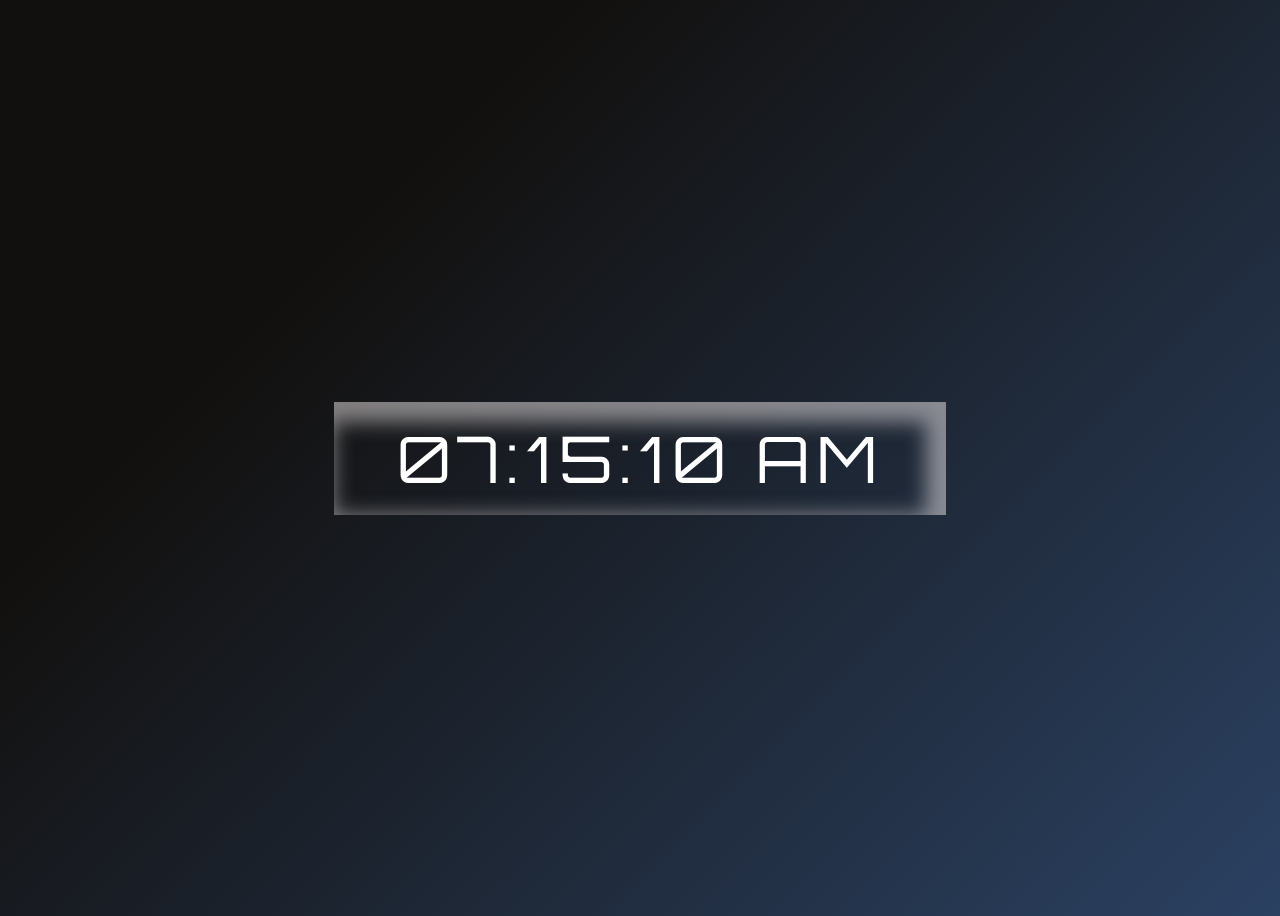
<file: Clock/index.html>
<!DOCTYPE html>
<html lang="en">
  <head>
    <meta charset="UTF-8" />
    <meta name="viewport" content="width=device-width, initial-scale=1.0" />

    <!-- font  -->
    <link
      href="https://fonts.googleapis.com/css2?family=Orbitron:wght@700&display=swap"
      rel="stylesheet"
    />

    <title>Digital Clock</title>

    <!-- Styles -->
    <style>
      body {
        background-color: #2b4162;
        background-image: linear-gradient(315deg, #2b4162 0%, #12100e 74%);

        color: #fff;
      }
      .flex {
        display: flex;
        justify-content: center;
        height: 100vh;
        align-items: center;
      }
      #clock {
        display: flex;
        place-content: center;
        font-family: "Orbitron", sans-serif;
        font-size: 4rem;
        padding: 1rem;
        min-width: 580px;
        letter-spacing: 7px;
        /* border: 1px solid #fff; */
        box-shadow: -10px 10px 20px 10px inset rgba(243, 237, 237, 0.5);
      }
    </style>
    <!-- End of styles -->
  </head>

  <body>
    <div class="flex">
      <div id="clock"></div>
    </div>

    <!-- javaScript -->
    <script>
      //declarations
      function showTime() {
        var date = new Date();
        // console.log(date);
        var h = date.getHours();
        var m = date.getMinutes();
        var s = date.getSeconds();
        const clock = document.getElementById("clock");
        var period = "AM";
        // console.log(time);

        //making 12 hrs format; 24hrs by default
        if (h == 0) {
          h = 12;
        }

        if (h > 12) {
          h -= 12;
          period = "PM";
        }

        //adding decimal where necessary

        // h < 10 ? (h = "0" + h) : (h = h);
        h = h < 10 ? "0" + h : h;

        // s < 10 ? (s = "0" + s) : (s = s);
        s = s < 10 ? "0" + s : s;

        m = m < 10 ? "0" + m : m;

        const time = h + ":" + m + ":" + s + " " + period;

        //put time in clock div
        clock.textContent = time;

        //run showTime function every second
        setTimeout(showTime, 1000);
      }

      showTime();
    </script>
  </body>
</html>
</file>
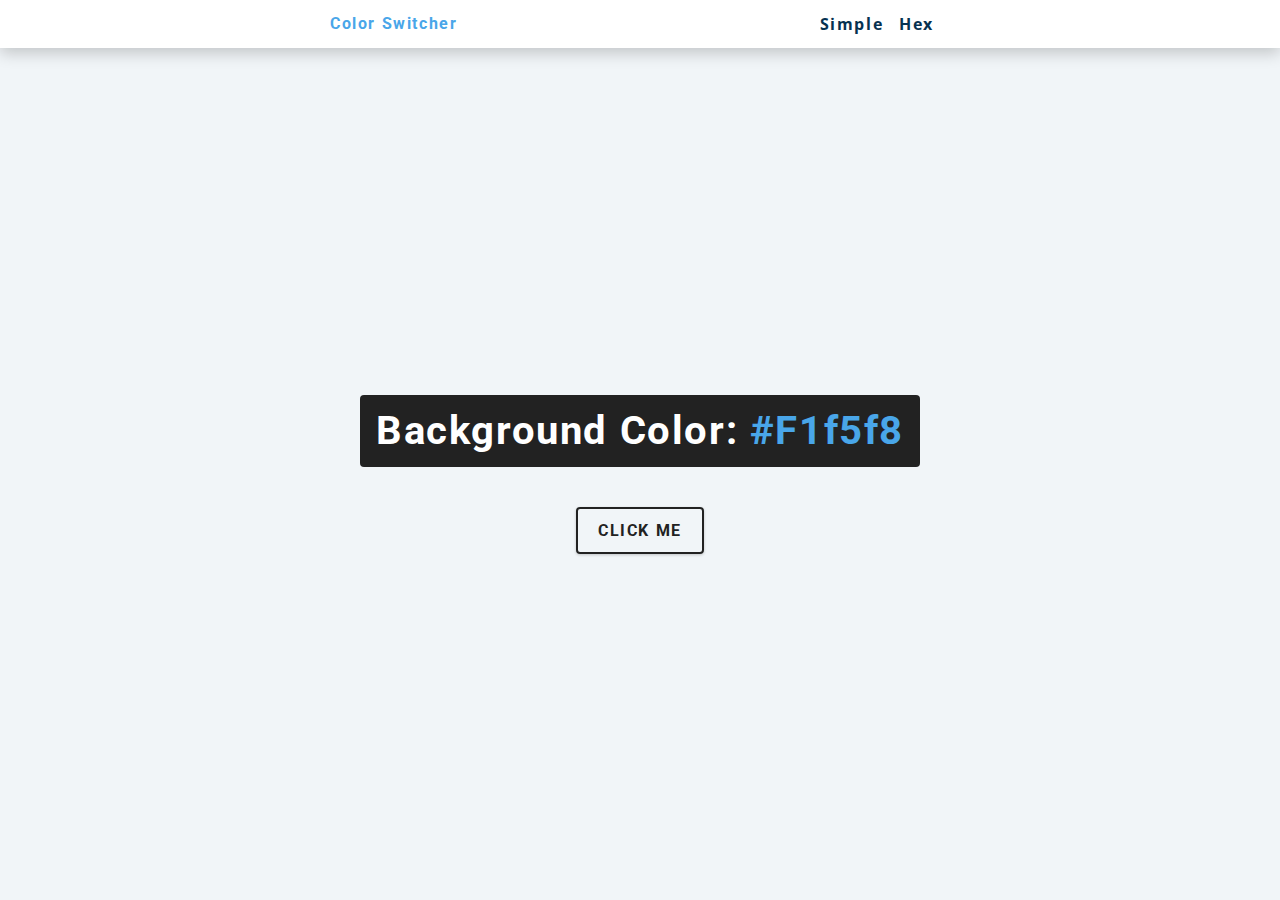
<file: color-flipper/index.html>
<!DOCTYPE html>
<html lang="en">
  <head>
    <meta charset="UTF-8" />
    <meta name="viewport" content="width=device-width, initial-scale=1.0" />
    <title>Color Flipper || Simple</title>

    <!-- styles -->
    <link rel="stylesheet" href="styles.css" />
  </head>
  <body>
    <nav>
      <div class="nav-center">
        <h4>Color Switcher</h4>
        <ul class="nav-links">
          <li><a href="index.html">Simple</a></li>
          <li><a href="hex.html">Hex</a></li>
        </ul>
      </div>
    </nav>
    <main>
      <div class="container">
        <h2>Background Color: <span class="color">#f1f5f8</span></h2>
        <button class="btn btn-hero" id="btn">Click Me</button>
      </div>
    </main>
    <!-- javascript -->
    <script src="app.js"></script>
  </body>
</html>
</file>
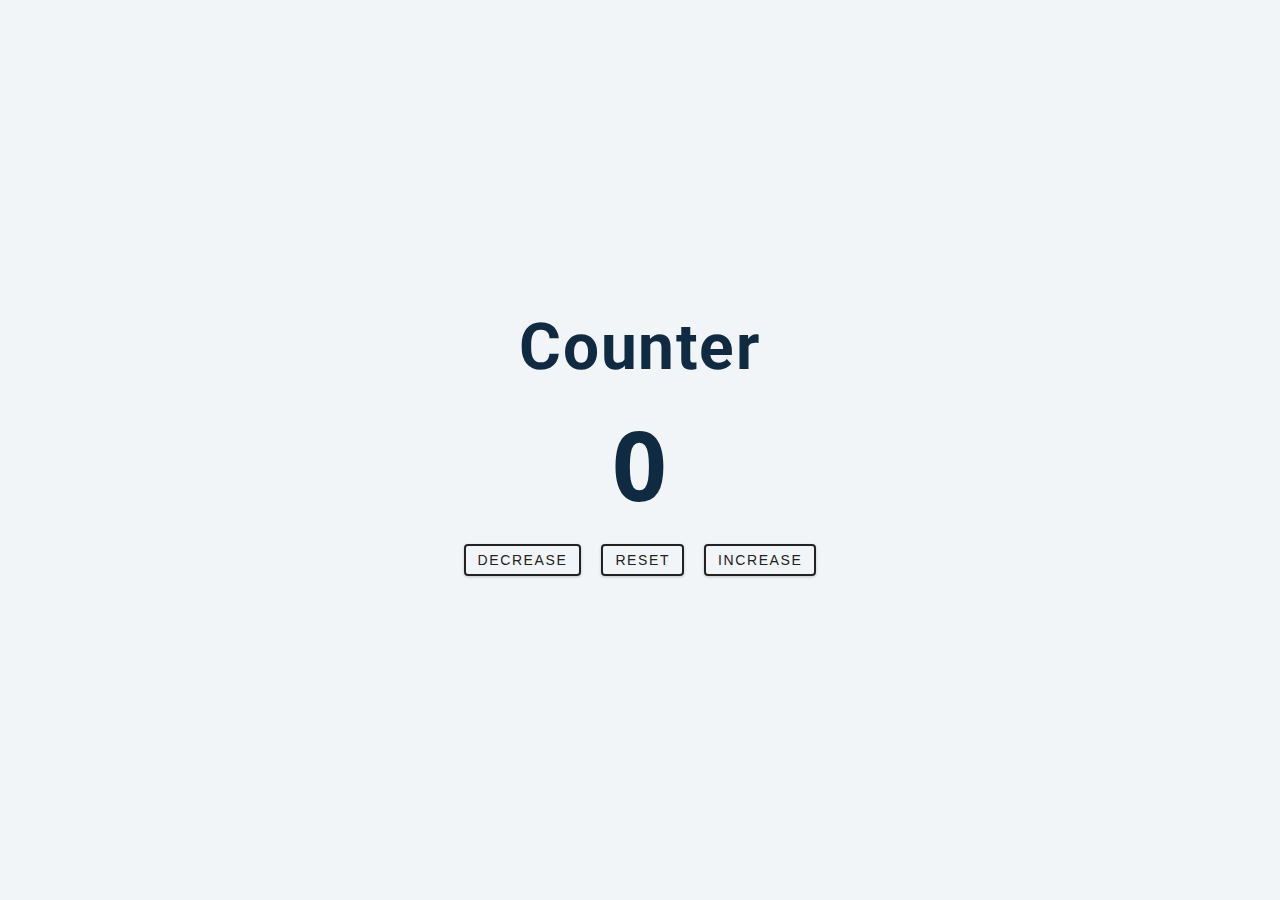
<file: Counter/index.html>
<!DOCTYPE html>
<html lang="en">
  <head>
    <meta charset="UTF-8" />
    <meta name="viewport" content="width=device-width, initial-scale=1.0" />
    <title>Counter</title>
    <!-- styles -->
    <link rel="stylesheet" href="styles.css" />
  </head>
  <body>
    <main>
      <div class="container">
        <h1>Counter</h1>
        <span id="value">0</span>
        <div class="button-container">
          <button class="btn decrease">decrease</button>
          <button class="btn reset">reset</button>
          <button class="btn increase">increase</button>
        </div>
      </div>
    </main>
    <!-- javascript -->
    <script src="app.js"></script>
  </body>
</html>
</file>
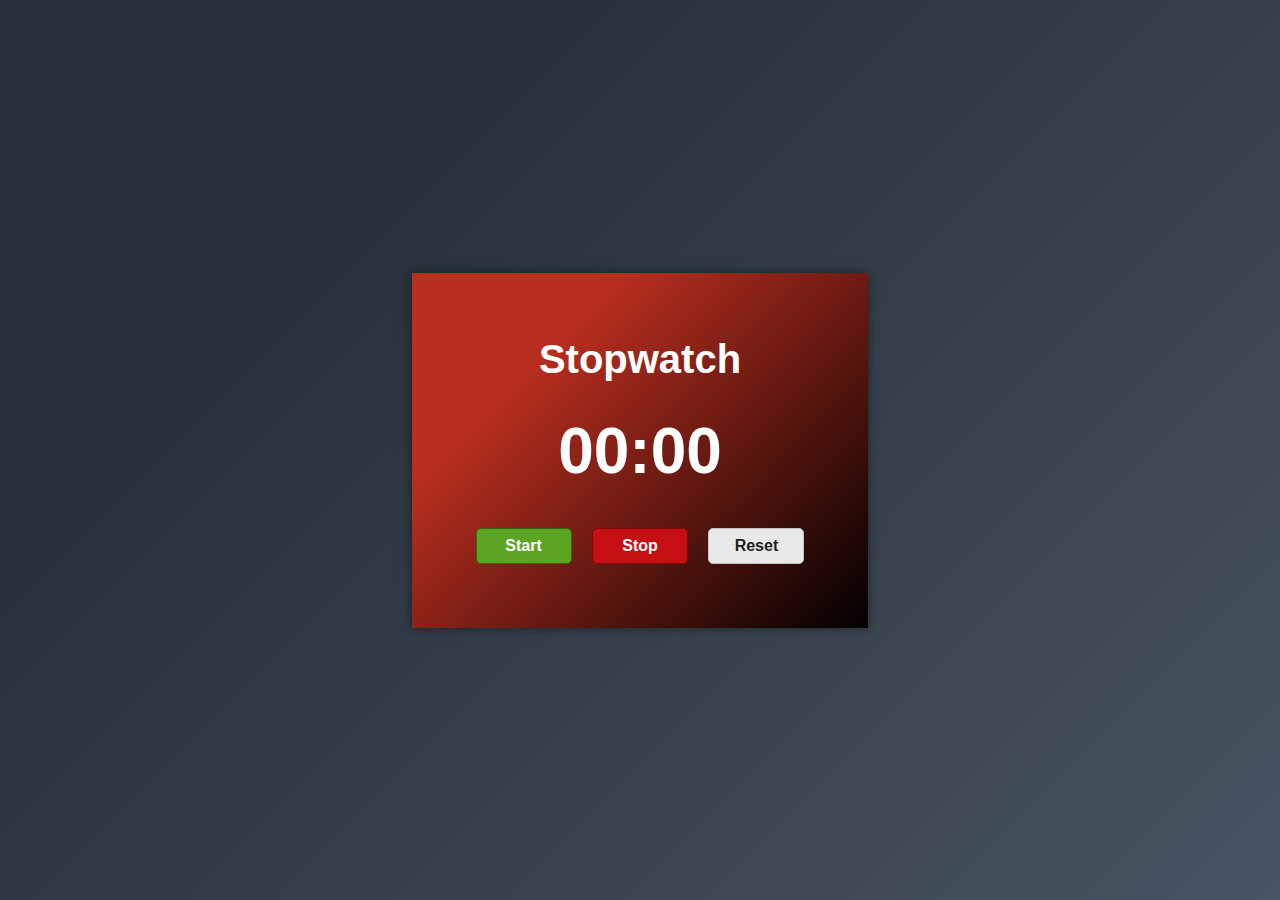
<file: Stopwatch/index.html>
<!DOCTYPE html>
<html lang="en">
  <head>
    <meta charset="UTF-8" />
    <meta name="viewport" content="width=device-width, initial-scale=1.0" />
    <!-- favicon  -->
    <link rel="shortcut icon" type="image/x-icon" href="favicon.ico" />

    <!-- css -->
    <link rel="stylesheet" href="style.css" />
    <title>StopWatch</title>
  </head>
  <body>
    <div class="container">
      <h1>Stopwatch</h1>
      <p><span id="sec">00</span><span>:</span><span id="centi">00</span></p>
      <div>
        <button id="start">Start</button>
        <button id="stop">Stop</button>
        <button id="reset">Reset</button>
      </div>
    </div>
    <script src="app.js"></script>
  </body>
</html>
</file>
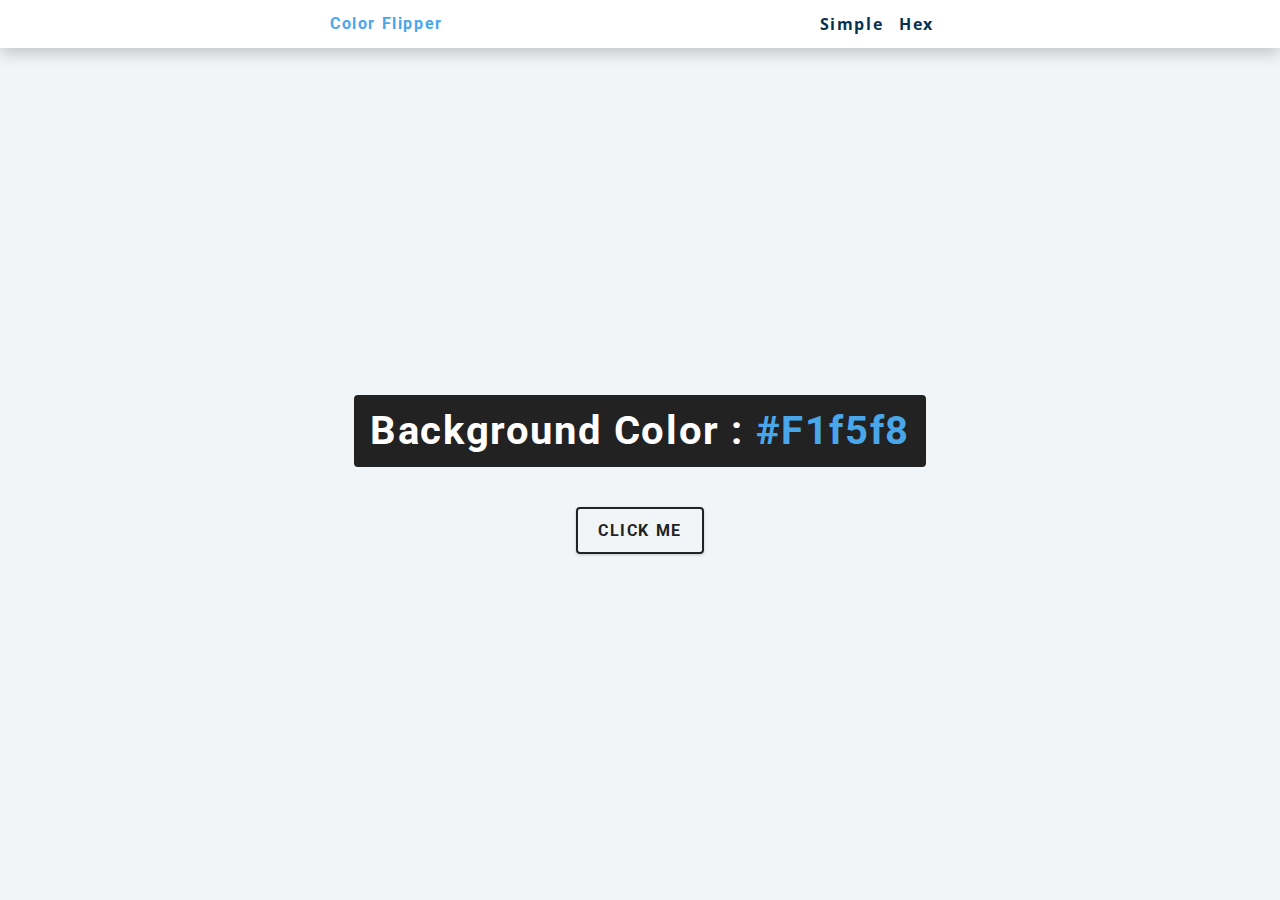
<file: color-flipper/hex.html>
<!DOCTYPE html>
<html lang="en">
  <head>
    <meta charset="UTF-8" />
    <meta name="viewport" content="width=device-width, initial-scale=1.0" />
    <title>
      Color Flipper || Simple
    </title>

    <!-- styles -->
    <link rel="stylesheet" href="styles.css" />
  </head>

  <body>
    <nav>
      <div class="nav-center">
        <h4>color flipper</h4>
        <ul class="nav-links">
          <li><a href="index.html">simple</a></li>
          <li><a href="hex.html">hex</a></li>
        </ul>
      </div>
    </nav>
    <main>
      <div class="container">
        <h2>background color : <span class="color">#f1f5f8</span></h2>
        <button class="btn btn-hero" id="btn">click me</button>
      </div>
    </main>
    <!-- javascript -->
    <script src="hex.js"></script>
  </body>
</html>
</file>
<file: color-flipper/styles.css>
/*
=============== 
Fonts
===============
*/
@import url("https://fonts.googleapis.com/css?family=Open+Sans|Roboto:400,700&display=swap");

/*
=============== 
Variables
===============
*/

:root {
  /* dark shades of primary color*/
  --clr-primary-1: hsl(205, 86%, 17%);
  --clr-primary-2: hsl(205, 77%, 27%);
  --clr-primary-3: hsl(205, 72%, 37%);
  --clr-primary-4: hsl(205, 63%, 48%);
  /* primary/main color */
  --clr-primary-5: hsl(205, 78%, 60%);
  /* lighter shades of primary color */
  --clr-primary-6: hsl(205, 89%, 70%);
  --clr-primary-7: hsl(205, 90%, 76%);
  --clr-primary-8: hsl(205, 86%, 81%);
  --clr-primary-9: hsl(205, 90%, 88%);
  --clr-primary-10: hsl(205, 100%, 96%);
  /* darkest grey - used for headings */
  --clr-grey-1: hsl(209, 61%, 16%);
  --clr-grey-2: hsl(211, 39%, 23%);
  --clr-grey-3: hsl(209, 34%, 30%);
  --clr-grey-4: hsl(209, 28%, 39%);
  /* grey used for paragraphs */
  --clr-grey-5: hsl(210, 22%, 49%);
  --clr-grey-6: hsl(209, 23%, 60%);
  --clr-grey-7: hsl(211, 27%, 70%);
  --clr-grey-8: hsl(210, 31%, 80%);
  --clr-grey-9: hsl(212, 33%, 89%);
  --clr-grey-10: hsl(210, 36%, 96%);
  --clr-white: #fff;
  --clr-red-dark: hsl(360, 67%, 44%);
  --clr-red-light: hsl(360, 71%, 66%);
  --clr-green-dark: hsl(125, 67%, 44%);
  --clr-green-light: hsl(125, 71%, 66%);
  --clr-black: #222;
  --ff-primary: "Roboto", sans-serif;
  --ff-secondary: "Open Sans", sans-serif;
  --transition: all 0.3s linear;
  --spacing: 0.1rem;
  --radius: 0.25rem;
  --light-shadow: 0 5px 15px rgba(0, 0, 0, 0.1);
  --dark-shadow: 0 5px 15px rgba(0, 0, 0, 0.2);
  --max-width: 1170px;
  --fixed-width: 620px;
}
/*
=============== 
Global Styles
===============
*/

*,
::after,
::before {
  margin: 0;
  padding: 0;
  box-sizing: border-box;
}
body {
  font-family: var(--ff-secondary);
  background: var(--clr-grey-10);
  color: var(--clr-grey-1);
  line-height: 1.5;
  font-size: 0.875rem;
}
ul {
  list-style-type: none;
}
a {
  text-decoration: none;
}
h1,
h2,
h3,
h4 {
  letter-spacing: var(--spacing);
  text-transform: capitalize;
  line-height: 1.25;
  margin-bottom: 0.75rem;
  font-family: var(--ff-primary);
}
h1 {
  font-size: 3rem;
}
h2 {
  font-size: 2rem;
}
h3 {
  font-size: 1.25rem;
}
h4 {
  font-size: 0.875rem;
}
p {
  margin-bottom: 1.25rem;
  color: var(--clr-grey-5);
}
@media screen and (min-width: 800px) {
  h1 {
    font-size: 4rem;
  }
  h2 {
    font-size: 2.5rem;
  }
  h3 {
    font-size: 1.75rem;
  }
  h4 {
    font-size: 1rem;
  }
  body {
    font-size: 1rem;
  }
  h1,
  h2,
  h3,
  h4 {
    line-height: 1;
  }
}
/*  global classes */

/* section */
.section {
  padding: 5rem 0;
}

.section-center {
  width: 90vw;
  margin: 0 auto;
  max-width: 1170px;
}
@media screen and (min-width: 992px) {
  .section-center {
    width: 95vw;
  }
}
main {
  min-height: 100vh;
  display: grid;
  place-items: center;
}

/*
=============== 
Nav
===============
*/
nav {
  background: var(--clr-white);
  height: 3rem;
  display: grid;
  align-items: center;
  box-shadow: var(--dark-shadow);
}
.nav-center {
  width: 90vw;
  max-width: var(--fixed-width);
  margin: 0 auto;
  display: flex;
  align-items: center;
  justify-content: space-between;
}
.nav-center h4 {
  margin-bottom: 0;
  color: var(--clr-primary-5);
}
.nav-links {
  display: flex;
}
nav a {
  text-transform: capitalize;
  font-weight: 700;
  font-size: 1rem;
  color: var(--clr-primary-1);
  letter-spacing: var(--spacing);
  margin-right: 1rem;
}
nav a:hover {
  color: var(--clr-primary-5);
}
/*
=============== 
Container
===============
*/
main {
  min-height: calc(100vh - 3rem);
  display: grid;
  place-items: center;
}
.container {
  text-align: center;
}
.container h2 {
  background: var(--clr-black);
  color: var(--clr-white);
  padding: 1rem;
  border-radius: var(--radius);
  margin-bottom: 2.5rem;
}
.color {
  color: var(--clr-primary-5);
}
.btn-hero {
  font-family: var(--ff-primary);
  text-transform: uppercase;
  background: transparent;
  color: var(--clr-black);
  letter-spacing: var(--spacing);
  display: inline-block;
  font-weight: 700;
  transition: var(--transition);
  border: 2px solid var(--clr-black);
  cursor: pointer;
  box-shadow: 0 1px 3px rgba(0, 0, 0, 0.2);
  border-radius: var(--radius);
  font-size: 1rem;
  padding: 0.75rem 1.25rem;
}
.btn-hero:hover {
  color: var(--clr-white);
  background: var(--clr-black);
}
</file>
<file: Counter/styles.css>
/*
=============== 
Fonts
===============
*/
@import url("https://fonts.googleapis.com/css?family=Open+Sans|Roboto:400,700&display=swap");

/*
=============== 
Variables
===============
*/

:root {
  /* dark shades of primary color*/
  --clr-primary-1: hsl(205, 86%, 17%);
  --clr-primary-2: hsl(205, 77%, 27%);
  --clr-primary-3: hsl(205, 72%, 37%);
  --clr-primary-4: hsl(205, 63%, 48%);
  /* primary/main color */
  --clr-primary-5: hsl(205, 78%, 60%);
  /* lighter shades of primary color */
  --clr-primary-6: hsl(205, 89%, 70%);
  --clr-primary-7: hsl(205, 90%, 76%);
  --clr-primary-8: hsl(205, 86%, 81%);
  --clr-primary-9: hsl(205, 90%, 88%);
  --clr-primary-10: hsl(205, 100%, 96%);
  /* darkest grey - used for headings */
  --clr-grey-1: hsl(209, 61%, 16%);
  --clr-grey-2: hsl(211, 39%, 23%);
  --clr-grey-3: hsl(209, 34%, 30%);
  --clr-grey-4: hsl(209, 28%, 39%);
  /* grey used for paragraphs */
  --clr-grey-5: hsl(210, 22%, 49%);
  --clr-grey-6: hsl(209, 23%, 60%);
  --clr-grey-7: hsl(211, 27%, 70%);
  --clr-grey-8: hsl(210, 31%, 80%);
  --clr-grey-9: hsl(212, 33%, 89%);
  --clr-grey-10: hsl(210, 36%, 96%);
  --clr-white: #fff;
  --clr-red-dark: hsl(360, 67%, 44%);
  --clr-red-light: hsl(360, 71%, 66%);
  --clr-green-dark: hsl(125, 67%, 44%);
  --clr-green-light: hsl(125, 71%, 66%);
  --clr-black: #222;
  --ff-primary: "Roboto", sans-serif;
  --ff-secondary: "Open Sans", sans-serif;
  --transition: all 0.3s linear;
  --spacing: 0.1rem;
  --radius: 0.25rem;
  --light-shadow: 0 5px 15px rgba(0, 0, 0, 0.1);
  --dark-shadow: 0 5px 15px rgba(0, 0, 0, 0.2);
  --max-width: 1170px;
  --fixed-width: 620px;
}
/*
=============== 
Global Styles
===============
*/

*,
::after,
::before {
  margin: 0;
  padding: 0;
  box-sizing: border-box;
}
body {
  font-family: var(--ff-secondary);
  background: var(--clr-grey-10);
  color: var(--clr-grey-1);
  line-height: 1.5;
  font-size: 0.875rem;
}
ul {
  list-style-type: none;
}
a {
  text-decoration: none;
}
h1,
h2,
h3,
h4 {
  letter-spacing: var(--spacing);
  text-transform: capitalize;
  line-height: 1.25;
  margin-bottom: 0.75rem;
  font-family: var(--ff-primary);
}
h1 {
  font-size: 3rem;
}
h2 {
  font-size: 2rem;
}
h3 {
  font-size: 1.25rem;
}
h4 {
  font-size: 0.875rem;
}
p {
  margin-bottom: 1.25rem;
  color: var(--clr-grey-5);
}
@media screen and (min-width: 800px) {
  h1 {
    font-size: 4rem;
  }
  h2 {
    font-size: 2.5rem;
  }
  h3 {
    font-size: 1.75rem;
  }
  h4 {
    font-size: 1rem;
  }
  body {
    font-size: 1rem;
  }
  h1,
  h2,
  h3,
  h4 {
    line-height: 1;
  }
}
/*  global classes */

/* section */
.section {
  padding: 5rem 0;
}

.section-center {
  width: 90vw;
  margin: 0 auto;
  max-width: 1170px;
}
@media screen and (min-width: 992px) {
  .section-center {
    width: 95vw;
  }
}
main {
  min-height: 100vh;
  display: grid;
  place-items: center;
}

/*
=============== 
Counter
===============
*/

main {
  min-height: 100vh;
  display: grid;
  place-items: center;
}
.container {
  text-align: center;
}
#value {
  font-size: 6rem;
  font-weight: bold;
}
.btn {
  text-transform: uppercase;
  background: transparent;
  color: var(--clr-black);
  padding: 0.375rem 0.75rem;
  letter-spacing: var(--spacing);
  display: inline-block;
  transition: var(--transition);
  font-size: 0.875rem;
  border: 2px solid var(--clr-black);
  cursor: pointer;
  box-shadow: 0 1px 3px rgba(0, 0, 0, 0.2);
  border-radius: var(--radius);
  margin: 0.5rem;
}
.btn:hover {
  color: var(--clr-white);
  background: var(--clr-black);
}
</file>
<file: Stopwatch/style.css>
* {
  box-sizing: border-box;
  margin: 0;
  padding: 0;
}

body {
  height: 100vh;
  display: flex;
  justify-content: center;
  align-items: center;
  font-family: "Helvetica Neue", "Helvetica", Helvetica, Arial, sans-serif;
  background-color: #485461;
  background-image: linear-gradient(315deg, #485461 0%, #28313b 74%);
  color: #fff;
}

.container {
  display: flex;
  flex-direction: column;
  padding: 4rem;
  text-align: center;
  background-image: linear-gradient(315deg, #000000 0%, #b82e1f 74%);
  box-shadow: 0px 0px 10px rgba(0, 0, 0, 0.5);
}

h1 {
  font-size: 2.5rem;
}
p {
  margin: 2rem 0;
  font-size: 4rem;
  font-weight: bold;
}
button {
  padding: 0.5rem;
  width: 6rem;
  border-radius: 5px;
  border: none;
  outline: none;
  font-size: 1rem;
  font-weight: bold;
  color: #fff;
  margin-top: 0.5rem;
  transition: transform 0.3s ease, background 0.2s ease-in;
}

button:active {
  transform: scale(1.1);
}

button + button {
  margin-left: 1rem;
}

#start {
  background: #5da423;
  border: 1px solid #396516;
}

#start:hover,
#start:focus {
  background-color: #457a1a;
}

#stop {
  background-color: #c60f13;
  border: 1px solid #7f0a0c;
}

#stop:hover,
#stop:focus {
  background-color: #970b0e;
}

#reset {
  background-color: #e9e9e9;
  color: #1d1d1d;
  border: 1px solid #c3c3c3;
}

#reset:hover,
#reset:focus {
  background-color: #d0d0d0;
}
</file>
